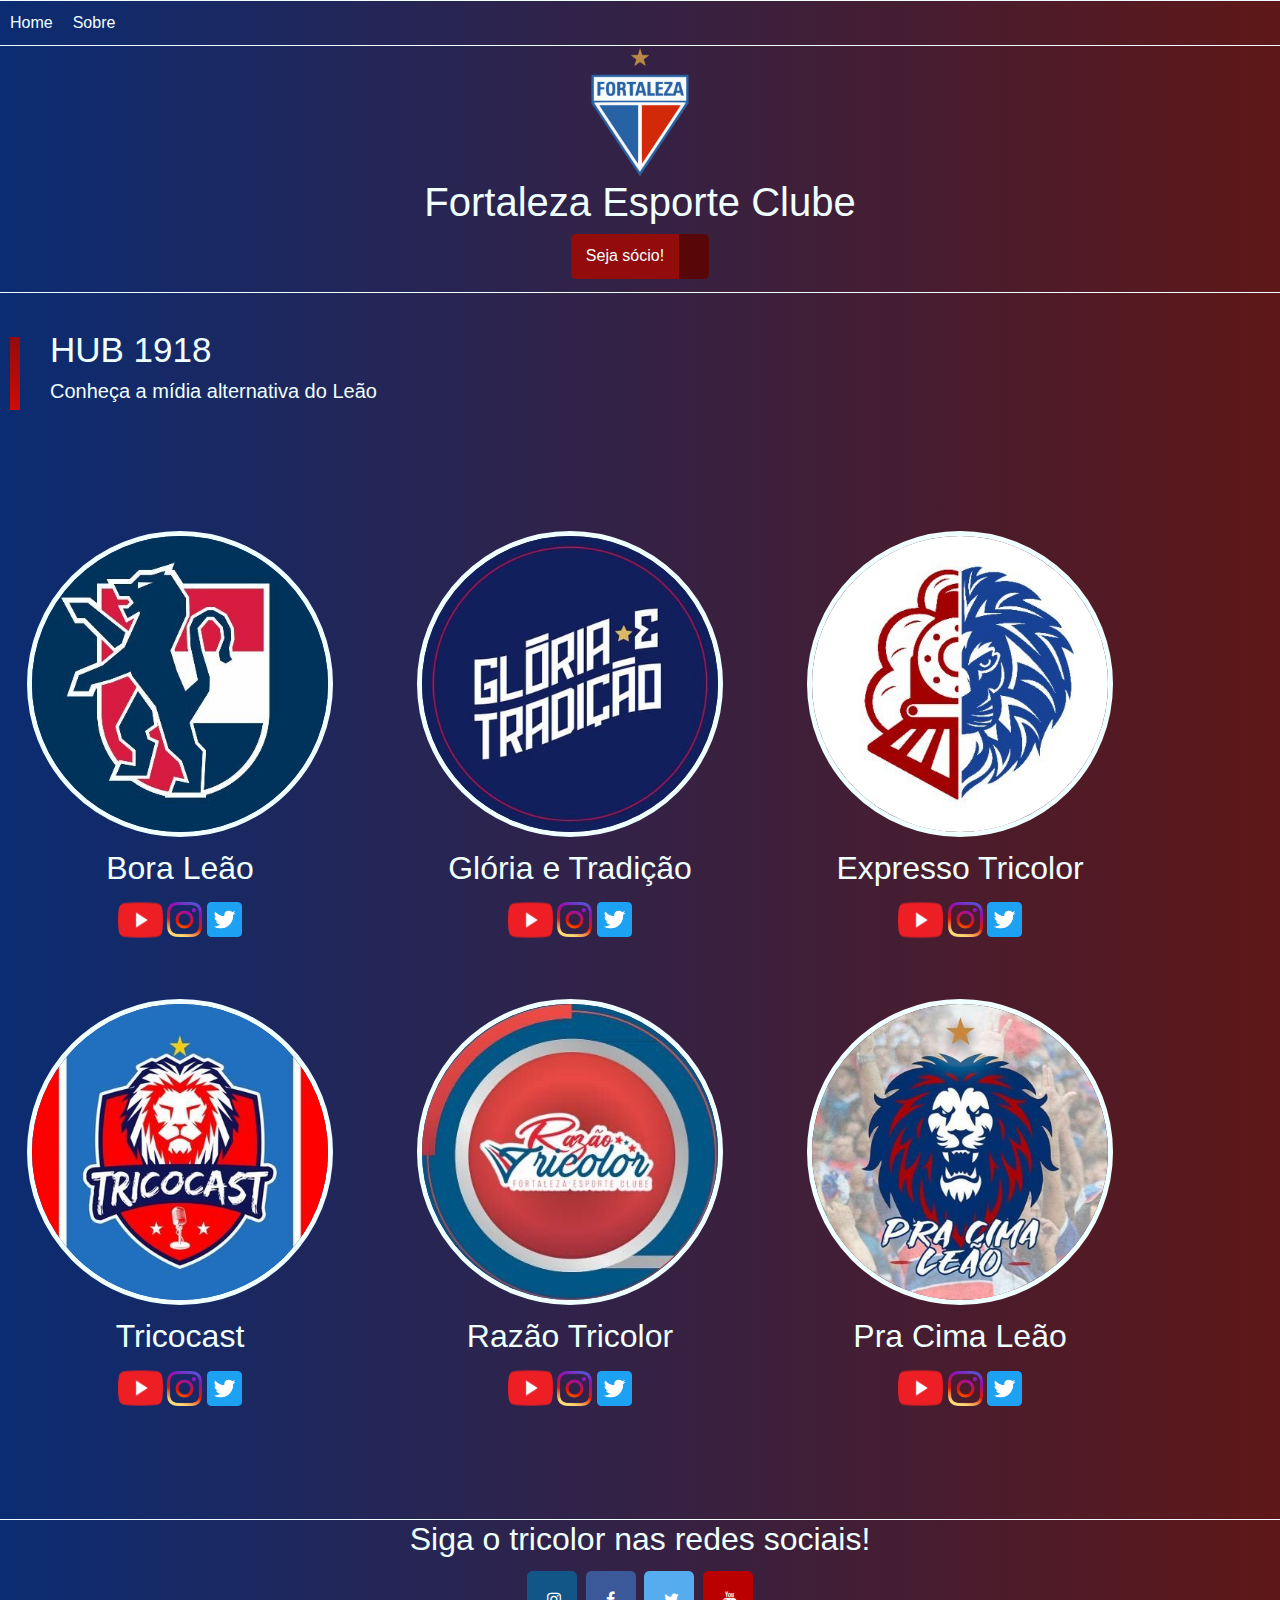
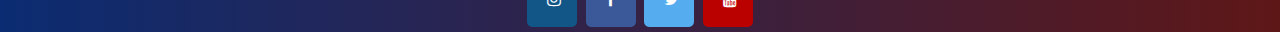
<file: index.html>
<!DOCTYPE html>
<html lang="pt-br">

<head>
    <meta charset="UTF-8">
    <meta http-equiv="X-UA-Compatible" content="IE=edge">
    <meta name="viewport" content="width=device-width, initial-scale=1">
    <link rel="stylesheet" href="https://stackpath.bootstrapcdn.com/bootstrap/4.3.1/css/bootstrap.min.css" integrity="sha384-ggOyR0iXCbMQv3Xipma34MD+dH/1fQ784/j6cY/iJTQUOhcWr7x9JvoRxT2MZw1T" crossorigin="anonymous">
    <link rel="stylesheet" href="styles.css">
    <link rel="stylesheet" href="https://cdnjs.cloudflare.com/ajax/libs/font-awesome/4.7.0/css/font-awesome.min.css">
    <title>HUB 1918</title>

</head>

<body>
    <header class="main-header">
        <ul class="nav">
            <li><a href="index.html">Home</a></li>
            <li><a href="about.html">Sobre</a></li>
        </ul>
        </div>
        <div class="escudo">
            <img src="./imgs/Escudo-Fortaleza.png" style="width:100%" />
        </div>
    </header>
    <section>
        <div class="fortaleza">
            <h1>Fortaleza Esporte Clube</h1>
        </div>
        <a class="buttonsocio" href="https://sociofortaleza.com.br" target="_blank"><button class="socio">
            <span class="button-text">Seja sócio!</span>
            <span class="button-icon">
            <ion-icon class="person" name="person-add-outline"></ion-icon>
            </span>
        </button></a>
    </section>
    <section>
        <h1 class="linha"></h1>
    </section>

    <!--Corpo da página-->

    <section>
        <div class="conteudo-midia">
            <div class="hub">
                <h2>HUB 1918</h2>
                <h3>Conheça a mídia alternativa do Leão</h3>
            </div>
        </div>
    </section>
    <!-- INÍCIO REDES SOCIAIS-->
    <section>
        <div class="container ">
            <div class="container-1 ">
                <div class="row ">
                    <div class="col-sm ">
                        <img class="bora-leao " src="./imgs/bora-leao.jpg " alt="bora-leao ">
                        <div class="boraleaoredes ">
                            <h2>Bora Leão</h2>
                            <span class="yt ">
                            <a href="https://www.youtube.com/c/BoraLe%C3%A3o " target="_blank ">
                            <img src="./imgs/youtube.png" alt="youtube ">
                            </a>
                        </span>
                            <span class="insta ">
                            <a href="https://www.instagram.com/boraleao " target="-blank ">
                            <img src="./imgs/insta.png" 
                            alt="instagram ">
                            </a>
                        <span class="twitter ">
                            <a href="https://twitter.com/Boraleao_ " target="_blank ">
                            <img src="./imgs/twitter.png" alt="twitter ">
                            </a>
                        </span>
                        </div>
                    </div>
                    <div class="col-sm ">
                        <img class="gt " src="./imgs/gt.jpg" alt="Gloria-e-tradicao ">
                        <div class="gtredes ">
                            <h2>Glória e Tradição</h2>
                            <span class="yt ">
                                <a href="https://www.youtube.com/c/Gl%C3%B3riaeTradi%C3%A7%C3%A3o" target="_blank ">
                                <img src="./imgs/youtube.png" alt="youtube ">
                                </a>
                            </span>
                            <span class="insta ">
                                <a href="https://www.instagram.com/gloriatradicao/" target="-blank ">
                                <img src="./imgs/insta.png" 
                                alt="instagram ">
                                </a>
                            <span class="twitter ">
                                <a href="https://twitter.com/gloriatradicao" target="_blank ">
                                <img src="./imgs/twitter.png" alt="twitter ">
                                </a>
                            </span>
                        </div>
                    </div>
                    <div class="col-sm ">
                        <img class="expresso " src="./imgs/expresso.jpg" alt="expresso ">
                        <div class="etredes ">
                            <h2>Expresso Tricolor</h2>
                            <span class="yt ">
                                <a href="https://www.youtube.com/c/ExpressoTricolor" target="_blank ">
                                <img src="./imgs/youtube.png" alt="youtube ">
                                </a>
                            </span>
                            <span class="insta ">
                                <a href="https://www.instagram.com/expresso_1918/" target="-blank ">
                                <img src="./imgs/insta.png" 
                                alt="instagram ">
                                </a>
                            <span class="twitter ">
                                <a href="https://twitter.com/expresso_1918" target="_blank ">
                                <img src="./imgs/twitter.png" alt="twitter ">
                                </a>
                            </span>
                        </div>
                    </div>
                </div>
            </div>
            <div class="container-2 ">
                <div class="row ">
                    <div class="col-sm ">
                        <img class="tricocast " src="./imgs/tricocast.jpg" alt="tricocast ">
                        <div class="tricoredes ">
                            <h2>Tricocast</h2>
                            <span class="yt ">
                                <a href="https://www.youtube.com/c/Tricocast" target="_blank ">
                                <img src="./imgs/youtube.png" alt="youtube ">
                                </a>
                            </span>
                            <span class="insta ">
                                <a href="https://www.instagram.com/tricocast/" target="-blank ">
                                <img src="./imgs/insta.png" 
                                alt="instagram ">
                                </a>
                            <span class="twitter ">
                                <a href="https://twitter.com/tricocast" target="_blank ">
                                <img src="./imgs/twitter.png" alt="twitter ">
                                </a>
                            </span>
                        </div>
                    </div>
                    <div class="col-sm ">
                        <img class="razao " src="./imgs/razao.jpg" alt="razao ">
                        <div class="rtredes ">
                            <h2>Razão Tricolor</h2>
                            <span class="yt ">
                                <a href="https://www.youtube.com/c/Raz%C3%A3oTricolor" target="_blank ">
                                <img src="./imgs/youtube.png" alt="youtube ">
                                </a>
                            </span>
                            <span class="insta ">
                                <a href="https://www.instagram.com/razaotricolor1918/" target="-blank ">
                                <img src="./imgs/insta.png" 
                                alt="instagram ">
                                </a>
                            <span class="twitter ">
                                <a href="https://twitter.com/razaotricolor18" target="_blank ">
                                <img src="./imgs/twitter.png" alt="twitter ">
                                </a>
                            </span>
                        </div>
                    </div>
                    <div class="col-sm ">
                        <img class="pracima " src="./imgs/pracima.jpg" alt="pracima ">
                        <div class="pcredes ">
                            <h2>Pra Cima Leão</h2>
                            <span class="yt ">
                                <a href="https://www.youtube.com/c/PRACIMALE%C3%83OO" target="_blank ">
                                <img src="./imgs/youtube.png" alt="youtube ">
                                </a>
                            </span>
                            <span class="insta ">
                                <a href="https://www.instagram.com/pracimaleaoo/" target="-blank ">
                                <img src="./imgs/insta.png " 
                                alt="instagram ">
                                </a>
                            <span class="twitter ">
                                <a href="https://twitter.com/PraCimaLeaoo" target="_blank ">
                                <img src="./imgs/twitter.png" alt="twitter ">
                                </a>
                            </span>
                        </div>
                    </div>
                </div>
            </div>
        </div>
        <!-- FIM REDES SOCIAIS-->

    </section>
    <!-- Rodapé -->

    <div class="fa "></div>
    <footer>
        <h2>Siga o tricolor nas redes sociais!</h2>
        <a href="https://www.instagram.com/fortalezaec/ " target="_blank " class="fa fa-instagram "></a>
        <a href="https://www.facebook.com/FortalezaEC " target="_blank " class="fa fa-facebook "></a>
        <a href="https://twitter.com/FortalezaEC " target="_blank " class="fa fa-twitter "></a>
        <a href="https://www.youtube.com/c/TVLe%C3%A3o " target="_blank " class="fa fa-youtube "></a>
    </footer>
    </div>
    <script type="module " src="https://unpkg.com/ionicons@5.5.2/dist/ionicons/ionicons.esm.js "></script>
</body>

</html>
</file>
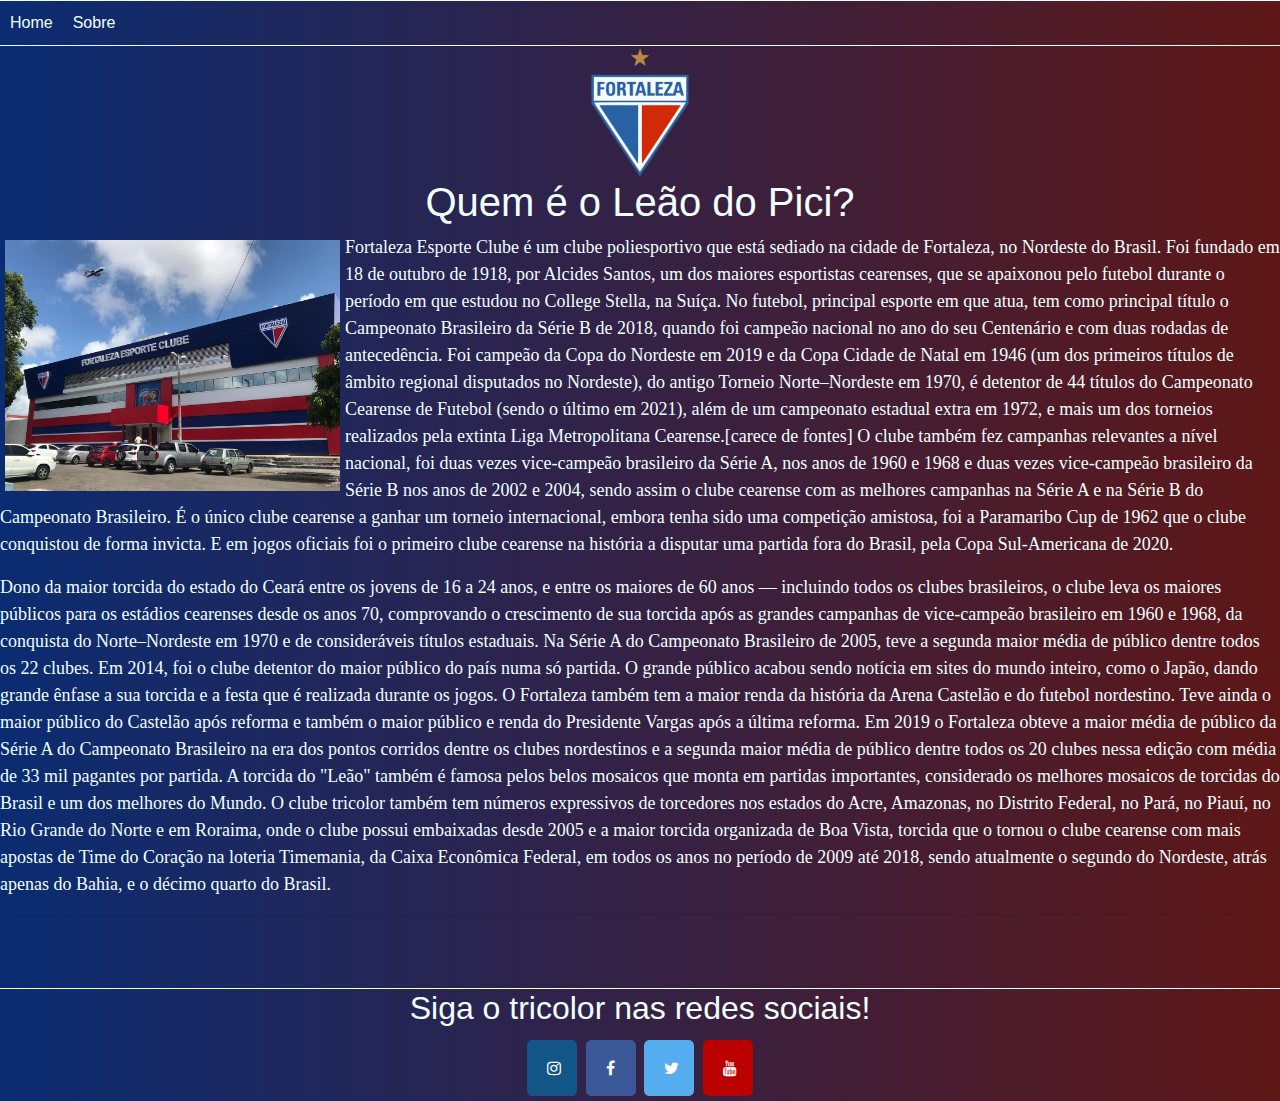
<file: about.html>
<!DOCTYPE html>
<html lang="pt-br">

<head>
    <meta charset="UTF-8">
    <meta http-equiv="X-UA-Compatible" content="IE=edge">
    <meta name="viewport" content="width=device-width, initial-scale=1">
    <link rel="stylesheet" href="https://stackpath.bootstrapcdn.com/bootstrap/4.3.1/css/bootstrap.min.css" integrity="sha384-ggOyR0iXCbMQv3Xipma34MD+dH/1fQ784/j6cY/iJTQUOhcWr7x9JvoRxT2MZw1T" crossorigin="anonymous">
    <link rel="stylesheet" href="styles.css">
    <link rel="stylesheet" href="https://cdnjs.cloudflare.com/ajax/libs/font-awesome/4.7.0/css/font-awesome.min.css">
    <title>HUB 1918</title>

    <body>
        <header class="main-header">
            <ul class="nav">
                <li><a href="index.html">Home</a></li>
                <li><a href="about.html">Sobre</a></li>
            </ul>
            <div class="escudo">
                <img src="./imgs/Escudo-Fortaleza.png" style="width:100%" />
            </div>
            <div class="fortaleza">
                <h1>Quem é o Leão do Pici?</h1>
            </div>
        </header>
        <section>
            <div>
                <img class="sede" src="./imgs/SedeFortaleza.jpg" alt="sede do Fortaleza">
                <p class="paragrafo">
                    Fortaleza Esporte Clube é um clube poliesportivo que está sediado na cidade de Fortaleza, no Nordeste do Brasil. Foi fundado em 18 de outubro de 1918, por Alcides Santos, um dos maiores esportistas cearenses, que se apaixonou pelo futebol durante o período
                    em que estudou no College Stella, na Suíça. No futebol, principal esporte em que atua, tem como principal título o Campeonato Brasileiro da Série B de 2018, quando foi campeão nacional no ano do seu Centenário e com duas rodadas de
                    antecedência. Foi campeão da Copa do Nordeste em 2019 e da Copa Cidade de Natal em 1946 (um dos primeiros títulos de âmbito regional disputados no Nordeste), do antigo Torneio Norte–Nordeste em 1970, é detentor de 44 títulos do Campeonato
                    Cearense de Futebol (sendo o último em 2021), além de um campeonato estadual extra em 1972, e mais um dos torneios realizados pela extinta Liga Metropolitana Cearense.[carece de fontes] O clube também fez campanhas relevantes a nível
                    nacional, foi duas vezes vice-campeão brasileiro da Série A, nos anos de 1960 e 1968 e duas vezes vice-campeão brasileiro da Série B nos anos de 2002 e 2004, sendo assim o clube cearense com as melhores campanhas na Série A e na Série
                    B do Campeonato Brasileiro. É o único clube cearense a ganhar um torneio internacional, embora tenha sido uma competição amistosa, foi a Paramaribo Cup de 1962 que o clube conquistou de forma invicta. E em jogos oficiais foi o primeiro
                    clube cearense na história a disputar uma partida fora do Brasil, pela Copa Sul-Americana de 2020.
                </p>
                <p class="paragrafo">
                    Dono da maior torcida do estado do Ceará entre os jovens de 16 a 24 anos, e entre os maiores de 60 anos — incluindo todos os clubes brasileiros, o clube leva os maiores públicos para os estádios cearenses desde os anos 70, comprovando o crescimento de
                    sua torcida após as grandes campanhas de vice-campeão brasileiro em 1960 e 1968, da conquista do Norte–Nordeste em 1970 e de consideráveis títulos estaduais. Na Série A do Campeonato Brasileiro de 2005, teve a segunda maior média de
                    público dentre todos os 22 clubes. Em 2014, foi o clube detentor do maior público do país numa só partida. O grande público acabou sendo notícia em sites do mundo inteiro, como o Japão, dando grande ênfase a sua torcida e a festa que
                    é realizada durante os jogos. O Fortaleza também tem a maior renda da história da Arena Castelão e do futebol nordestino. Teve ainda o maior público do Castelão após reforma e também o maior público e renda do Presidente Vargas após
                    a última reforma. Em 2019 o Fortaleza obteve a maior média de público da Série A do Campeonato Brasileiro na era dos pontos corridos dentre os clubes nordestinos e a segunda maior média de público dentre todos os 20 clubes nessa edição
                    com média de 33 mil pagantes por partida. A torcida do "Leão" também é famosa pelos belos mosaicos que monta em partidas importantes, considerado os melhores mosaicos de torcidas do Brasil e um dos melhores do Mundo. O clube tricolor
                    também tem números expressivos de torcedores nos estados do Acre, Amazonas, no Distrito Federal, no Pará, no Piauí, no Rio Grande do Norte e em Roraima, onde o clube possui embaixadas desde 2005 e a maior torcida organizada de Boa
                    Vista, torcida que o tornou o clube cearense com mais apostas de Time do Coração na loteria Timemania, da Caixa Econômica Federal, em todos os anos no período de 2009 até 2018, sendo atualmente o segundo do Nordeste, atrás apenas do
                    Bahia, e o décimo quarto do Brasil.
                </p>
            </div>
        </section>
        <hr>
        <div class="fa"></div>
        <footer>
            <h2>Siga o tricolor nas redes sociais!</h2>
            <a href="#" class="fa fa-instagram"></a>
            <a href="#" class="fa fa-facebook"></a>
            <a href="#" class="fa fa-twitter"></a>
            <a href="#" class="fa fa-youtube"></a>
        </footer>
        </div>
    </body>

</html>
</file>
<file: styles.css>
body {
        background: linear-gradient(to right, #0b2c72, #5e1717);
        font-family: 'Lucida Sans', 'Lucida Sans Regular', 'Lucida Grande', 'Lucida Sans Unicode', Geneva, Verdana, sans-serif;
        color: azure;
    }
    /* Barra de navegação*/
    
    .nav {
        border: 1px solid azure;
        border-width: 1px 0;
        list-style: none;
        margin: 0;
        padding: 0;
        text-align: center;
    }
    
    .nav li {
        display: inline;
    }
    
    .nav a {
        display: inline-block;
        padding: 10px;
        color: azure;
        text-decoration: none;
    }
    
    .nav a:hover {
        opacity: 0.4;
        background-color: #3B5998;
    }
    /* Cabeçalho*/
    
    .escudo {
        width: 100px;
        display: block;
        margin-left: auto;
        margin-right: auto;
    }
    
    .fortaleza {
        text-align: center;
    }
    /* Botão seja sócio*/
    
    .button-text,
    .button-icon {
        display: inline-flex;
        align-items: center;
        padding: 0 15px;
        height: 100%;
    }
    
    .button-icon {
        font-size: 1.5;
        background-color: rgba(0, 0, 0, 0.4);
    }
    
    .socio {
        text-align: inline-flex;
        text-decoration: none;
        height: 45px;
        padding: 0;
        background: #920c0c;
        border: none;
        outline: none;
        border-radius: 5px;
        overflow: hidden;
        font-family: 'Quicksand', sans-serif;
        color: azure;
        font-size: 16px;
        font-weight: 500;
        cursor: pointer;
        margin-left: auto;
        margin-right: auto;
        display: flex;
    }
    
    .socio:hover {
        background-color: #0b2c72;
    }
    /* Corpo da página*/
    
    .linha {
        border-bottom: 1px solid azure;
        margin-bottom: -5%;
        margin-top: 1%;
    }
    
    .conteudo-midia {
        display: flex;
        justify-content: space-between;
        align-items: center;
        margin: 100px 0;
    }
    
    .hub {
        flex-basis: 40%;
        position: relative;
        margin-left: 50px;
    }
    
    .hub::after {
        content: '';
        width: 10px;
        height: 90%;
        background: linear-gradient(#920c0c, #cf0a0a);
        position: absolute;
        left: -40px;
        top: 8px;
    }
    
    .hub h2 {
        font-size: 35px;
    }
    
    .hub h3 {
        font-size: 20px;
        font-weight: 100;
    }
    
    .container {
        display: flex;
        margin: 0 auto;
        padding: 20px 0;
        text-align: center;
        height: auto;
        display: inline-block;
        margin-bottom: -2%
    }
    
    .container-fluid {
        background: aquamarine;
    }
    
    .sidebar {
        flex: 1;
        background: #cf0a0a;
    }
    
    .bora-leao {
        border-radius: 50%;
        width: 85%;
        border: azure solid 5px;
        margin-bottom: 30px;
    }
    
    .boraleaoredes {
        display: inline-block;
        margin-top: -5%;
        margin-bottom: 15%;
    }
    
    .gt {
        border-radius: 50%;
        width: 85%;
        border: azure solid 5px;
        margin-bottom: 30px;
    }
    
    .gtredes {
        display: inline-block;
        margin-top: -5%;
        margin-bottom: 15%;
    }
    
    .expresso {
        border-radius: 50%;
        width: 85%;
        border: azure solid 5px;
        margin-bottom: 30px;
    }
    
    .etredes {
        display: inline-block;
        margin-top: -5%;
        margin-bottom: 15%;
    }
    
    .tricocast {
        border-radius: 50%;
        width: 85%;
        border: azure solid 5px;
        margin-bottom: 30px;
    }
    
    .tricoredes {
        display: inline-block;
        margin-top: -5%;
        margin-bottom: 15%;
    }
    
    .razao {
        border-radius: 50%;
        width: 85%;
        border: azure solid 5px;
        margin-bottom: 30px;
    }
    
    .rtredes {
        display: inline-block;
        margin-top: -5%;
        margin-bottom: 15%;
    }
    
    .pracima {
        border-radius: 50%;
        width: 85%;
        border: azure solid 5px;
        margin-bottom: 30px;
    }
    
    .pcredes {
        display: inline-block;
        margin-top: -5%;
        margin-bottom: 15%;
    }
    
    .insta img {
        width: 35px;
    }
    
    .yt img {
        width: 45px;
        height: 50px;
    }
    
    .twitter img {
        width: 35px;
    }
    /*Seção "Sobre" */
    
    .sede {
        float: left;
        margin: 5px;
        width: 335px;
        margin-top: 6px;
    }
    
    .paragrafo {
        text-align: justify;
        font-size: 18px;
        text-align: left;
        font-family: 'Times New Roman', Times, serif;
    }
    /* seção com ícones das redes sociais*/
    
    footer {
        text-align: center;
        border-top: 1px solid azure;
        ;
    }
    
    .fa {
        padding: 20px;
        font-size: 30px;
        width: 50px;
        text-align: center;
        text-decoration: none;
        margin: 5px 2px;
    }
    
    .fa:hover {
        opacity: 0.7;
    }
    
    .fa-facebook {
        background: #3B5998;
        color: white;
        border-radius: 10%;
    }
    
    .fa-twitter {
        background: #55ACEE;
        color: white;
        border-radius: 10%;
    }
    
    .fa-youtube {
        background: #bb0000;
        color: white;
        border-radius: 10%;
    }
    
    .fa-instagram {
        background: #125688;
        color: white;
        border-radius: 10%;
    }
</file>
